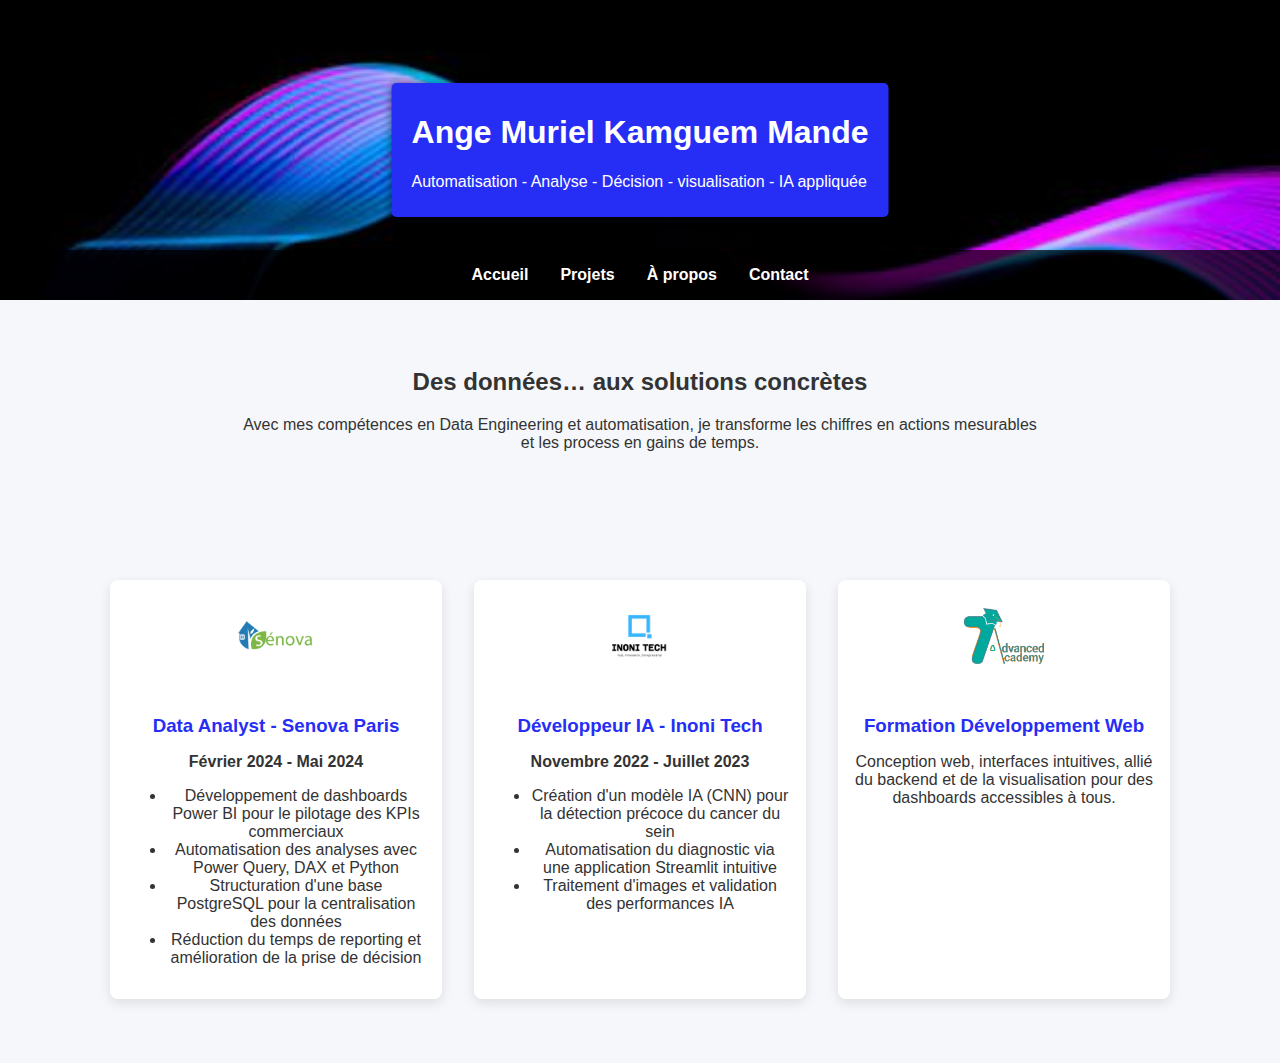
<file: index.html>
<!DOCTYPE html>
<html lang="fr">
<head>
  <meta charset="UTF-8">
  <meta name="viewport" content="width=device-width, initial-scale=1.0">
  <title>Muriel Kamguem - Portfolio</title>
  <link rel="stylesheet" href="style.css">
</head>
<body>

  <section class="header-apropos index-header">
    <img src="images/ba.jpg" alt="Bannière Data" class="banniere-img">
    <div class="banniere-contenu">
      <h1>Ange Muriel Kamguem Mande</h1>
      <p>Automatisation - Analyse - Décision - visualisation - IA appliquée</p>
    </div>
    <nav class="navbar-apropos-bas">
      <ul>
        <li><a href="index.html">Accueil</a></li>
        <li><a href="projets.html">Projets</a></li>
        <li><a href="a-propos.html">À propos</a></li>
        <li><a href="contact.html">Contact</a></li>
      </ul>
    </nav>
</section>


<main class="hero">
  <h2>Des données… aux solutions concrètes</h2>
  <p>Avec mes compétences en Data Engineering et automatisation, je transforme les chiffres en actions mesurables et les process en gains de temps.</p>
</main>

<section class="blocs-experiences">
  <div class="bloc">
    <img src="images/Logo-senova (1).jpg" alt="Senova">
    <h3>Data Analyst - Senova Paris</h3>
        <p><strong>Février 2024 - Mai 2024</strong></p>
        <ul>
            <li>Développement de dashboards Power BI pour le pilotage des KPIs commerciaux</li>
            <li>Automatisation des analyses avec Power Query, DAX et Python</li>
            <li>Structuration d'une base PostgreSQL pour la centralisation des données</li>
            <li>Réduction du temps de reporting et amélioration de la prise de décision</li>
        </ul>
  </div>
  <div class="bloc">
    <img src="images/inonitech.jpg" alt="Inoni Tech">
     <h3>Développeur IA - Inoni Tech</h3>
        <p><strong>Novembre 2022 - Juillet 2023</strong></p>
        <ul>
            <li>Création d'un modèle IA (CNN) pour la détection précoce du cancer du sein</li>
            <li>Automatisation du diagnostic via une application Streamlit intuitive</li>
            <li>Traitement d'images et validation des performances IA</li>
        </ul>
    </div>
  <div class="bloc">
    <img src="images/SevenAcademy-logo.png" alt="Seven Academy">
    <h3>Formation Développement Web</h3>
    <p>Conception web, interfaces intuitives, allié du backend et de la visualisation pour des dashboards accessibles à tous.</p>
  </div>
</section>

</body>
</html>
</file>
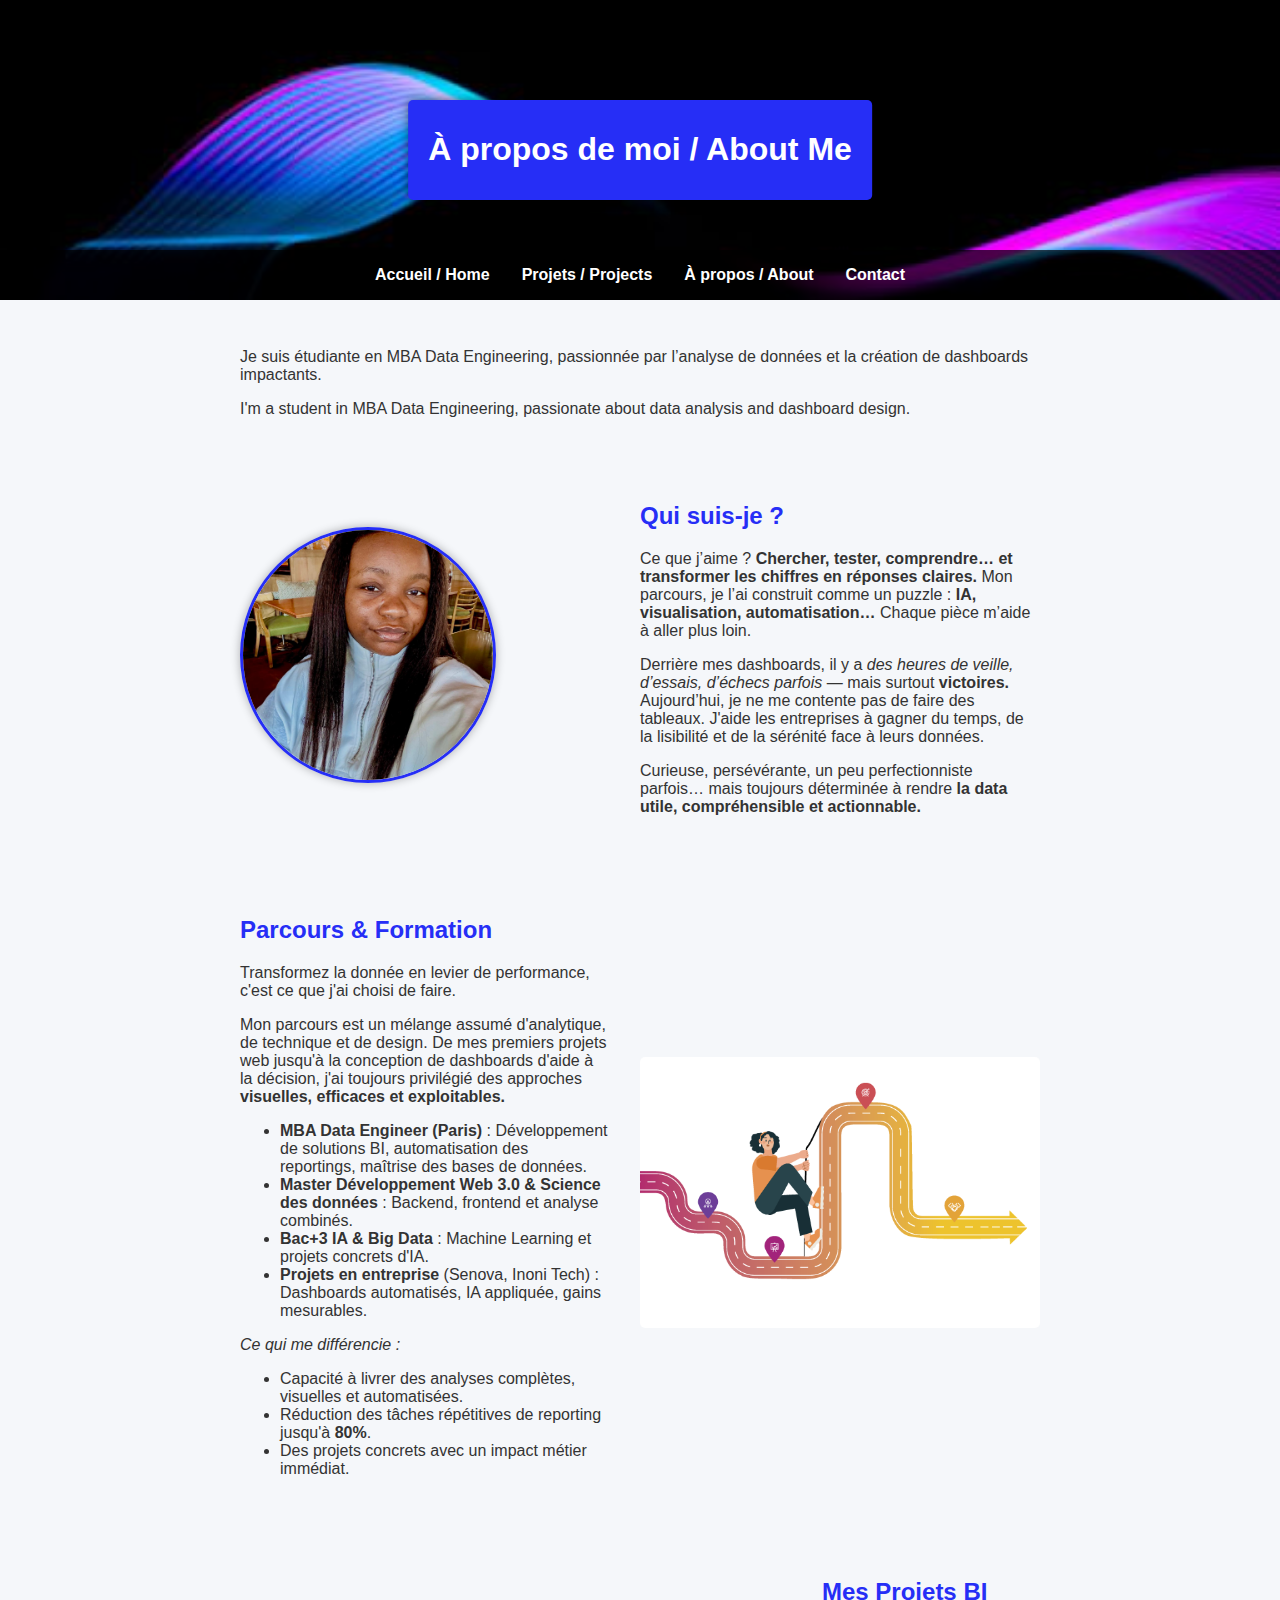
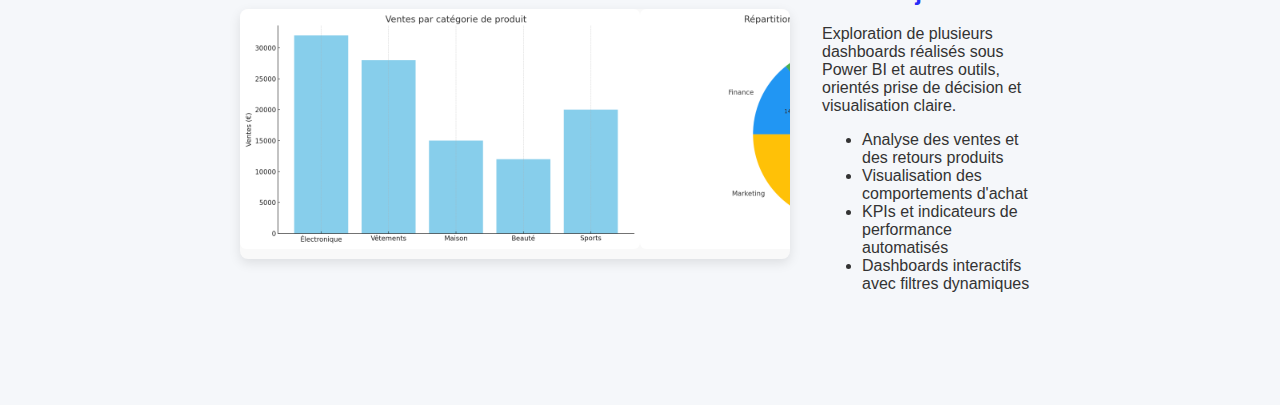
<file: a-propos.html>
<!DOCTYPE html>
<html lang="fr">
<head>
  <meta charset="UTF-8">
  <meta name="viewport" content="width=device-width, initial-scale=1.0">
  <title>À propos</title>
  <link rel="stylesheet" href="style.css">
</head>
<body>

<section class="header-apropos">
    <img src="images/ba.jpg" alt="Bannière" class="banniere-img">
    <div class="banniere-contenu">
      <h1>À propos de moi / About Me</h1>
    </div>
    <nav class="navbar-apropos-bas">
      <ul>
        <li><a href="index.html">Accueil / Home</a></li>
        <li><a href="projets.html">Projets / Projects</a></li>
        <li><a href="a-propos.html">À propos / About</a></li>
        <li><a href="contact.html">Contact</a></li>
      </ul>
    </nav>
</section>

<main>
    <p>Je suis étudiante en MBA Data Engineering, passionnée par l’analyse de données et la création de dashboards impactants.</p>
    <p>I'm a student in MBA Data Engineering, passionate about data analysis and dashboard design.</p>

    <section class="projet-section">
      <div class="image-ronde">
          <img src="images/me.jpg" alt="Photo professionnelle">
      </div>
      <div class="texte-droite">
          <h2 style="color:#262EF6;">Qui suis-je ?</h2>
          <p>Ce que j’aime ? <strong> Chercher, tester, comprendre… et transformer les chiffres en réponses claires.</strong> Mon parcours, je l’ai construit comme un puzzle : <strong>IA, visualisation, automatisation…</strong> Chaque pièce m’aide à aller plus loin.</p>
          <p>Derrière mes dashboards, il y a <i>des heures de veille, d’essais, d’échecs parfois</i> — mais surtout <strong>victoires.</strong> Aujourd’hui, je ne me contente pas de faire des tableaux. J'aide les entreprises à gagner du temps, de la lisibilité et de la sérénité face à leurs données.</p>
          <p>Curieuse, persévérante, un peu perfectionniste parfois… mais toujours déterminée à rendre <strong>la data utile, compréhensible et actionnable.</strong></p>
      </div>
    </section>

    <section class="projet-section">
      <div class="texte-gauche">
          <h2 style="color:#262EF6;">Parcours & Formation</h2>
          <p>Transformez la donnée en levier de performance, c'est ce que j'ai choisi de faire.</p>
          <p>Mon parcours est un mélange assumé d'analytique, de technique et de design. De mes premiers projets web jusqu'à la conception de dashboards d'aide à la décision, j'ai toujours privilégié des approches <strong>visuelles, efficaces et exploitables.</strong></p>
          <ul>
              <li><strong>MBA Data Engineer (Paris)</strong> : Développement de solutions BI, automatisation des reportings, maîtrise des bases de données.</li>
              <li><strong>Master Développement Web 3.0 & Science des données</strong> : Backend, frontend et analyse combinés.</li>
              <li><strong>Bac+3 IA & Big Data</strong> : Machine Learning et projets concrets d'IA.</li>
              <li><strong>Projets en entreprise</strong> (Senova, Inoni Tech) : Dashboards automatisés, IA appliquée, gains mesurables.</li>
          </ul>
          <p><em>Ce qui me différencie :</em></p>
          <ul>
              <li>Capacité à livrer des analyses complètes, visuelles et automatisées.</li>
              <li>Réduction des tâches répétitives de reporting jusqu'à <strong>80%</strong>.</li>
              <li>Des projets concrets avec un impact métier immédiat.</li>
          </ul>
      </div>
      <div class="image-droite">
          <img src="images/parcours.png" alt="Analyse Data">
      </div>
    </section>

    <section class="projet-section">
      <div class="image-gauche">
        <section class="slider">
          <div class="slide-track">
            <div class="slide"><img src="images/dashboard1.png" alt="Dashboard 1"></div>
            <div class="slide"><img src="images/dashboard2.png" alt="Dashboard 2"></div>
            <div class="slide"><img src="images/dashboard3.png" alt="Dashboard 3"></div>
            <div class="slide"><img src="images/dashboard4.png" alt="Dashboard 4"></div>

            <!-- Doublons pour boucle infinie -->
            <div class="slide"><img src="images/dashboard1.png" alt="Dashboard 1"></div>
            <div class="slide"><img src="images/dashboard2.png" alt="Dashboard 2"></div>
            <div class="slide"><img src="images/dashboard3.png" alt="Dashboard 3"></div>
            <div class="slide"><img src="images/dashboard4.png" alt="Dashboard 4"></div>
          </div>
        </section> 
      </div>

  <div class="texte-droite">
    <h2 style="color:#262EF6;">Mes Projets BI</h2>
    <p>Exploration de plusieurs dashboards réalisés sous Power BI et autres outils, orientés prise de décision et visualisation claire.</p>
    <ul>
      <li>Analyse des ventes et des retours produits</li>
      <li>Visualisation des comportements d'achat</li>
      <li>KPIs et indicateurs de performance automatisés</li>
      <li>Dashboards interactifs avec filtres dynamiques</li>
    </ul>
  </div>
</section>

</main>
</body>
</html>
</file>
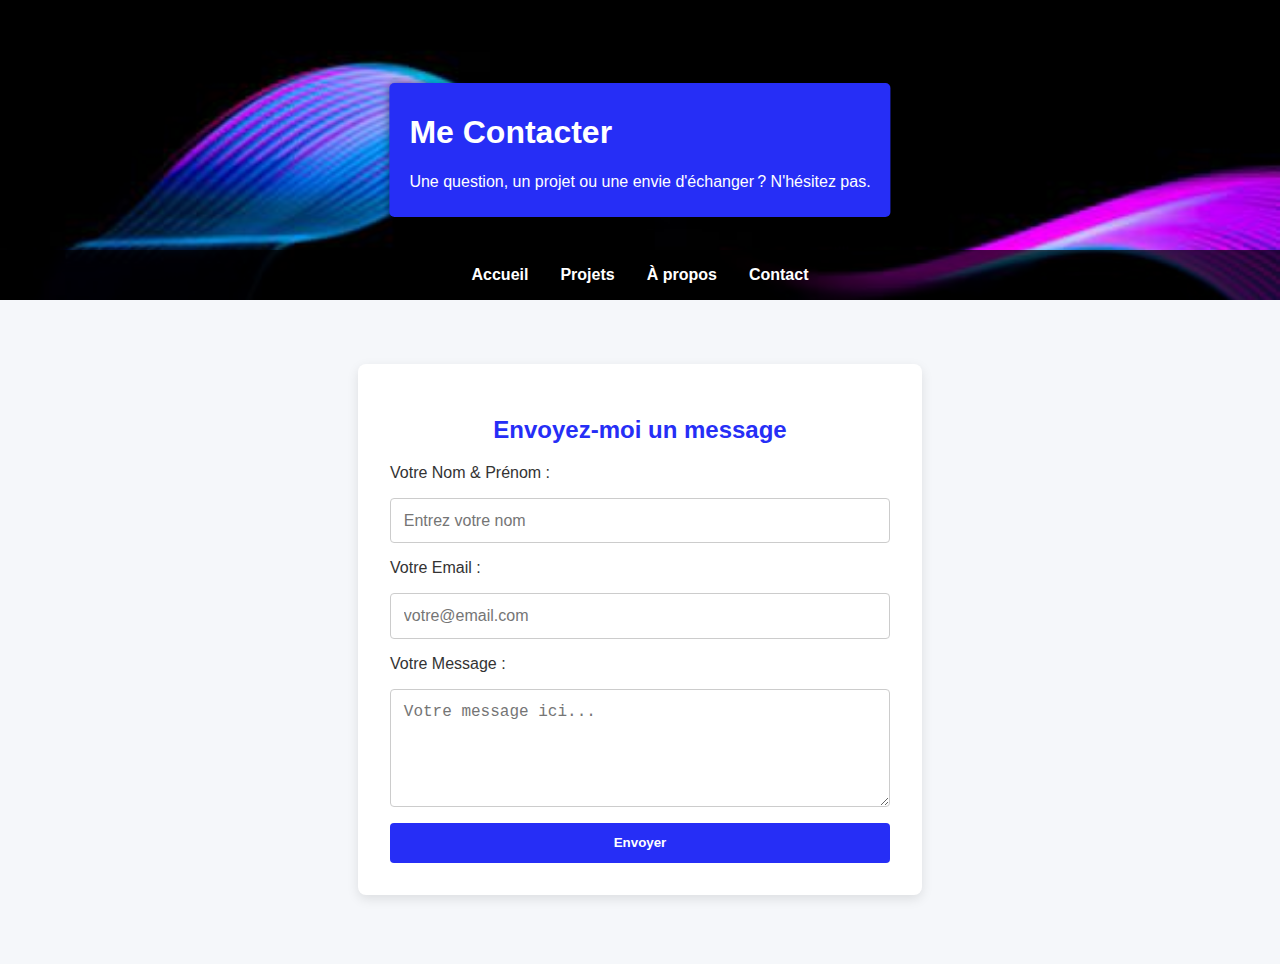
<file: contact.html>
<!DOCTYPE html>
<html lang="fr">
<head>
  <meta charset="UTF-8">
  <meta name="viewport" content="width=device-width, initial-scale=1.0">
  <title>Me Contacter</title>
  <link rel="stylesheet" href="style.css">
</head>
<body>

<section class="header-apropos">
    <img src="images/ba.jpg" alt="Bannière Data" class="banniere-img">
    <div class="banniere-contenu">
      <h1>Me Contacter</h1>
      <p>Une question, un projet ou une envie d'échanger ? N'hésitez pas.</p>
    </div>
    <nav class="navbar-apropos-bas">
      <ul>
        <li><a href="index.html">Accueil</a></li>
        <li><a href="projets.html">Projets</a></li>
        <li><a href="a-propos.html">À propos</a></li>
        <li><a href="contact.html">Contact</a></li>
      </ul>
    </nav>
</section>

<main class="contact-main">
  <h2 style="text-align:center; color:#262EF6;">Envoyez-moi un message</h2>
  
  <form class="contact-form" action="mailto:kamman112000@gmail.com" method="post" enctype="text/plain">
    <label for="name">Votre Nom & Prénom :</label>
    <input type="text" id="name" name="name" placeholder="Entrez votre nom" required>

    <label for="email">Votre Email :</label>
    <input type="email" id="email" name="email" placeholder="votre@email.com" required>

    <label for="message">Votre Message :</label>
    <textarea id="message" name="message" rows="5" placeholder="Votre message ici..." required></textarea>

    <button type="submit">Envoyer</button>
  </form>
</main>

</body>
</html>
</file>
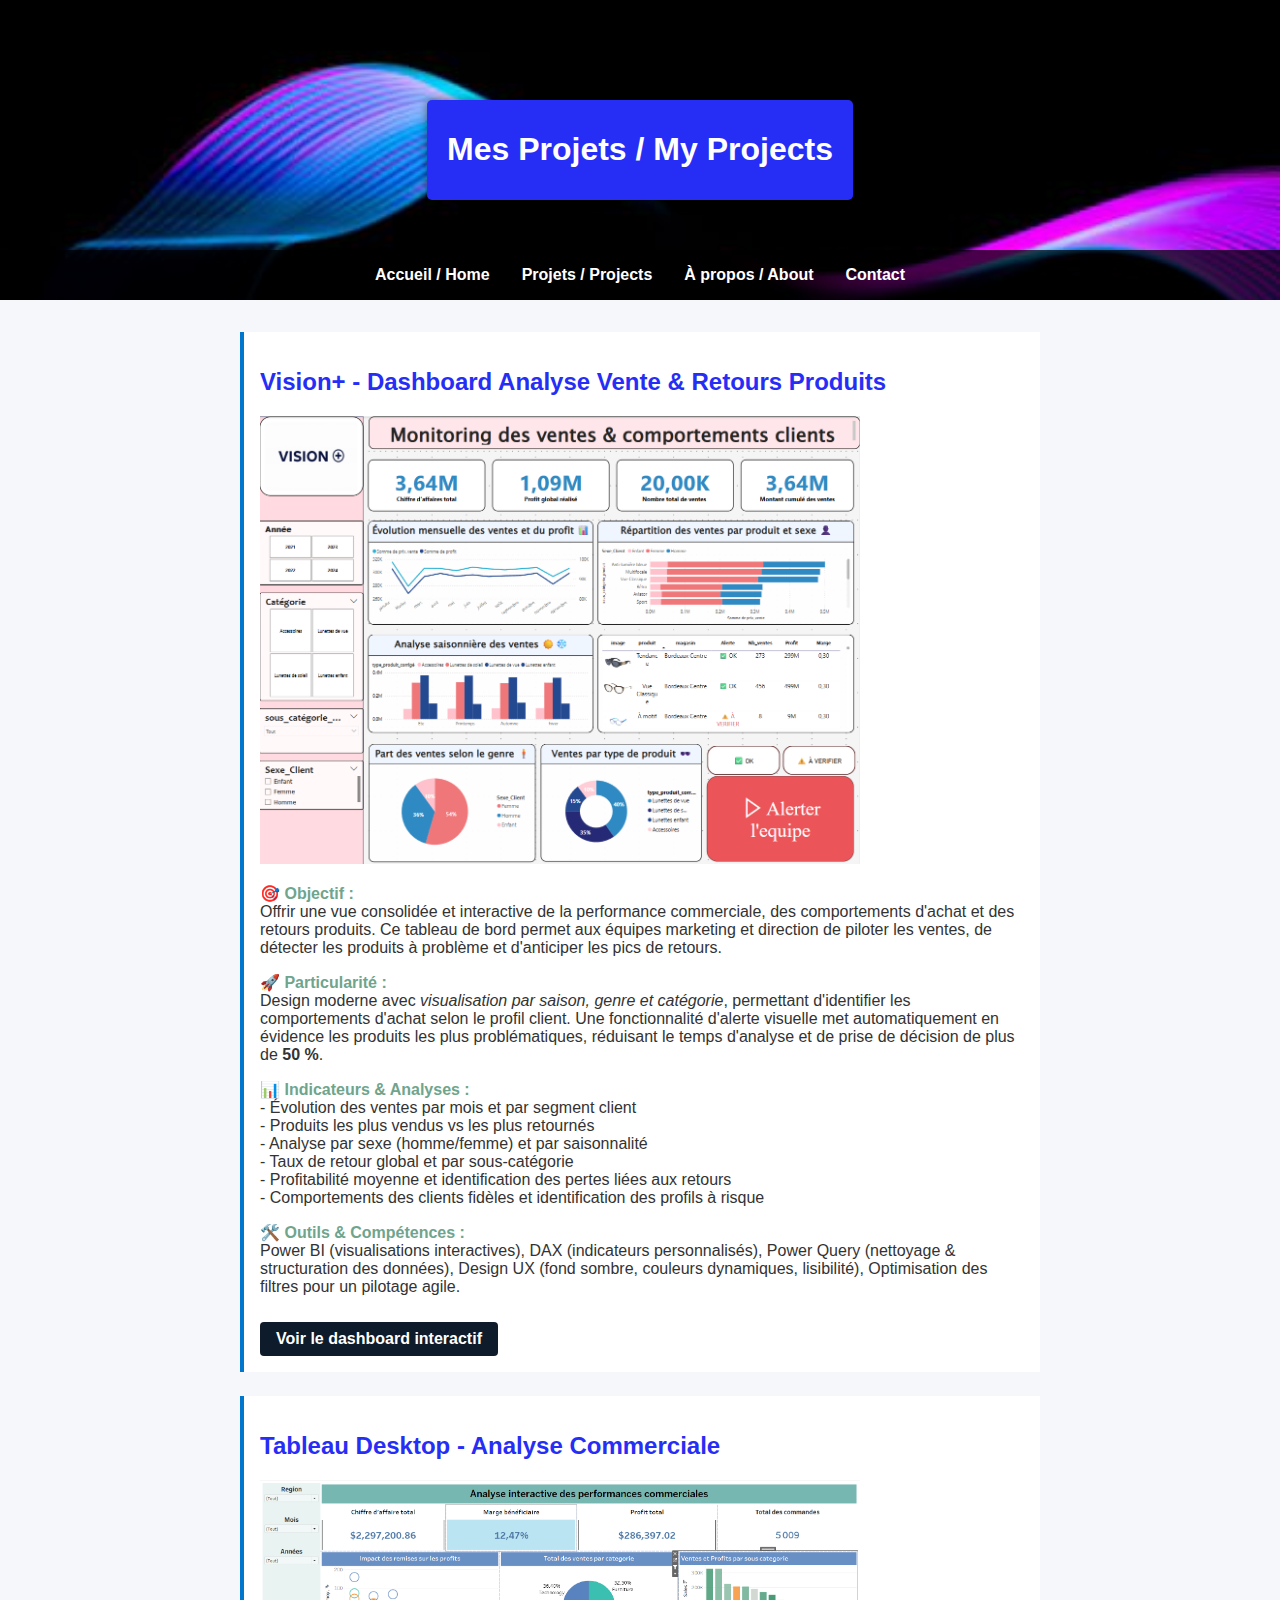
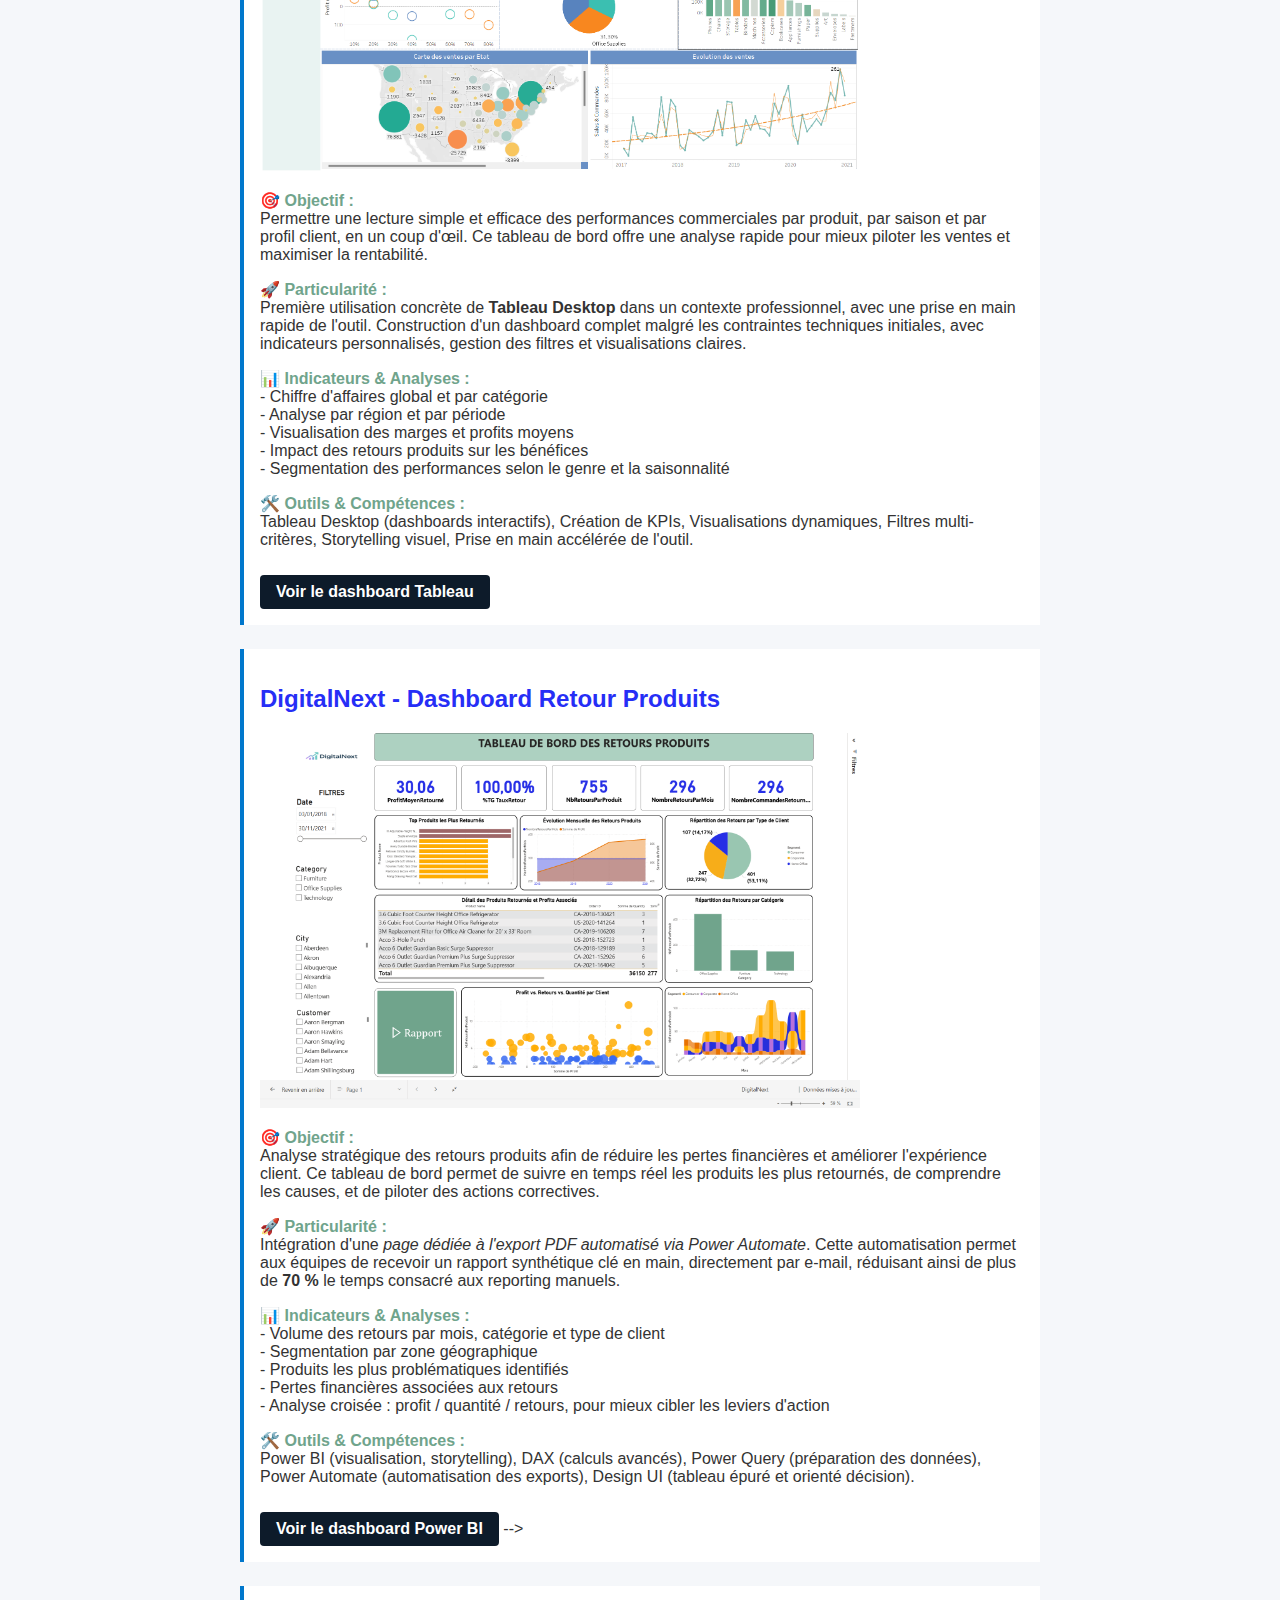
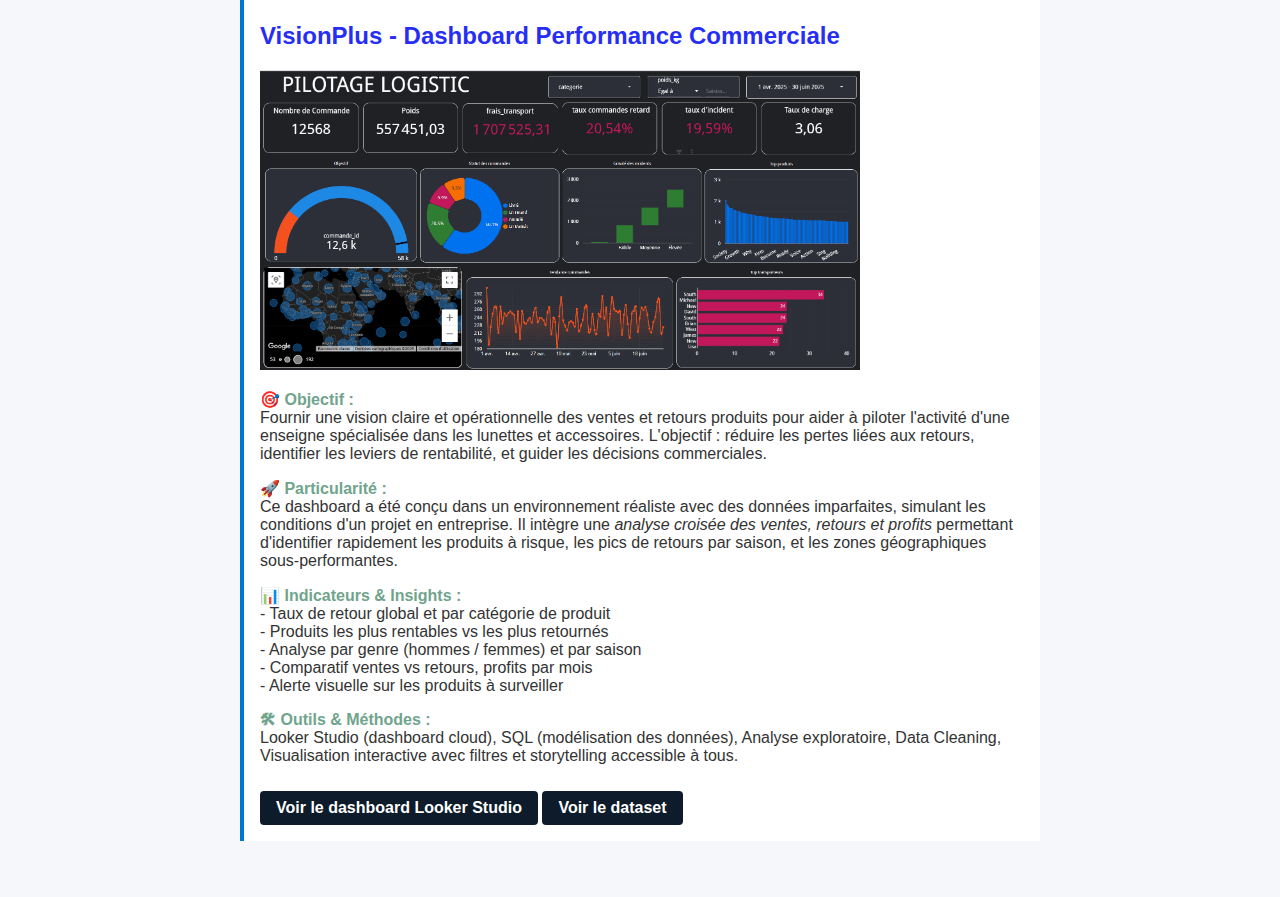
<file: projets.html>
<!DOCTYPE html>
<html lang="fr">
<head>
  <meta charset="UTF-8" />
  <meta name="viewport" content="width=device-width, initial-scale=1.0"/>
  <title>Projets</title>
  <link rel="stylesheet" href="style.css"/>
</head>
<body>
  <section class="header-apropos">
    <img src="images/ba.jpg" alt="Bannière" class="banniere-img">
    <div class="banniere-contenu">
      <h1>Mes Projets / My Projects</h1>
    </div>
    
    <nav class="navbar-apropos-bas">
      <ul>
        <li><a href="index.html">Accueil / Home</a></li>
        <li><a href="projets.html">Projets / Projects</a></li>
        <li><a href="a-propos.html">À propos / About</a></li>
        <li><a href="contact.html">Contact</a></li>
      </ul>
    </nav>
    
  </section>
  <main>
    <div class="project">
      <h2 style="color: #262EF6;">Vision+ - Dashboard Analyse Vente & Retours Produits</h2>
      <img src="images/VISION1+.png" alt="Dashboard Vision+" style="width:100%; max-width:600px;">
      
      <p>
          <strong style="color: #70A48C;">🎯 Objectif : </strong><br>
          Offrir une vue consolidée et interactive de la performance commerciale, des comportements d'achat et des retours produits. Ce tableau de bord permet aux équipes marketing et direction de piloter les ventes, de détecter les produits à problème et d'anticiper les pics de retours.
      </p>
  
      <p>
          <strong style="color: #70A48C;">🚀 Particularité :</strong><br>
          Design moderne avec <em>visualisation par saison, genre et catégorie</em>, permettant d'identifier les comportements d'achat selon le profil client. Une fonctionnalité d'alerte visuelle met automatiquement en évidence les produits les plus problématiques, réduisant le temps d'analyse et de prise de décision de plus de <strong>50 %</strong>.
      </p>
  
      <p>
          <strong style="color: #70A48C;">📊 Indicateurs & Analyses :</strong><br>
          - Évolution des ventes par mois et par segment client<br>
          - Produits les plus vendus vs les plus retournés<br>
          - Analyse par sexe (homme/femme) et par saisonnalité<br>
          - Taux de retour global et par sous-catégorie<br>
          - Profitabilité moyenne et identification des pertes liées aux retours<br>
          - Comportements des clients fidèles et identification des profils à risque
      </p>
  
      <p>
          <strong style="color: #70A48C;">🛠️ Outils & Compétences :</strong><br>
          Power BI (visualisations interactives), DAX (indicateurs personnalisés), Power Query (nettoyage & structuration des données), Design UX (fond sombre, couleurs dynamiques, lisibilité), Optimisation des filtres pour un pilotage agile.
      </p>
  
      <a href="https://github.com/jessik-19/Projet-visionPlus-PowerBi.git" target="_blank" class="github-button">Voir le dashboard interactif</a>
  </div>
  
  <div class="project">
    <h2 style="color: #262EF6;">Tableau Desktop - Analyse Commerciale</h2>
    <img src="images/Pilotage-Commerciale-Tableau.png" alt="Dashboard Tableau Analyse ventes" style="width:100%; max-width:600px;">

    <p>
        <strong style="color: #70A48C;">🎯 Objectif :</strong><br>
        Permettre une lecture simple et efficace des performances commerciales par produit, par saison et par profil client, en un coup d'œil. Ce tableau de bord offre une analyse rapide pour mieux piloter les ventes et maximiser la rentabilité.
    </p>

    <p>
        <strong style="color: #70A48C;">🚀 Particularité :</strong><br>
        Première utilisation concrète de <strong>Tableau Desktop</strong> dans un contexte professionnel, avec une prise en main rapide de l'outil. Construction d'un dashboard complet malgré les contraintes techniques initiales, avec indicateurs personnalisés, gestion des filtres et visualisations claires.
    </p>

    <p>
        <strong style="color: #70A48C;">📊 Indicateurs & Analyses :</strong><br>
        - Chiffre d'affaires global et par catégorie<br>
        - Analyse par région et par période<br>
        - Visualisation des marges et profits moyens<br>
        - Impact des retours produits sur les bénéfices<br>
        - Segmentation des performances selon le genre et la saisonnalité
    </p>

    <p>
        <strong style="color: #70A48C;">🛠️ Outils & Compétences :</strong><br>
        Tableau Desktop (dashboards interactifs), Création de KPIs, Visualisations dynamiques, Filtres multi-critères, Storytelling visuel, Prise en main accélérée de l'outil.
    </p>

    <a href="https://public.tableau.com/views/Analysesdesperformancescommerciales/Tableaudebord2?:language=fr-FR&:sid=&:redirect=auth&:display_count=n&:origin=viz_share_link" target="_blank" class="github-button">Voir le dashboard Tableau</a>
</div>


    
    <div class="project">
      <h2 style="color: #262EF6;">DigitalNext - Dashboard Retour Produits</h2>
      <img src="images/digitalNest.png" alt="Dashboard Retour Produits" style="width:100%; max-width:600px;">
      
      <p>
          <strong style="color: #70A48C;">🎯 Objectif :</strong><br>
          Analyse stratégique des retours produits afin de réduire les pertes financières et améliorer l'expérience client. Ce tableau de bord permet de suivre en temps réel les produits les plus retournés, de comprendre les causes, et de piloter des actions correctives.
      </p>
  
      <p>
          <strong style="color: #70A48C;">🚀 Particularité :</strong><br>
          Intégration d'une <em>page dédiée à l'export PDF automatisé via Power Automate</em>. Cette automatisation permet aux équipes de recevoir un rapport synthétique clé en main, directement par e-mail, réduisant ainsi de plus de <strong>70 %</strong> le temps consacré aux reporting manuels.
      </p>
  
      <p>
          <strong style="color: #70A48C;">📊 Indicateurs & Analyses :</strong><br>
          - Volume des retours par mois, catégorie et type de client<br>
          - Segmentation par zone géographique<br>
          - Produits les plus problématiques identifiés<br>
          - Pertes financières associées aux retours<br>
          - Analyse croisée : profit / quantité / retours, pour mieux cibler les leviers d'action
      </p>
  
      <p>
          <strong style="color: #70A48C;">🛠️ Outils & Compétences :</strong><br>
          Power BI (visualisation, storytelling), DAX (calculs avancés), Power Query (préparation des données), Power Automate (automatisation des exports), Design UI (tableau épuré et orienté décision).
      </p>
      <a href="https://github.com/jessik-19/DigitalNext-Logistique-Dashboard.git" class="github-button">Voir le dashboard Power BI</a> -->
    </div>    
    

    <div class="project">
  <h2 style="color: #262EF6;">VisionPlus - Dashboard Performance Commerciale</h2>
  <img src="images/logistic.png" alt="Dashboard VisionPlus" style="width:100%; max-width:600px;">
  
  <p>
    <strong style="color: #70A48C;">🎯 Objectif :</strong><br>
    Fournir une vision claire et opérationnelle des ventes et retours produits pour aider à piloter l'activité d'une enseigne spécialisée dans les lunettes et accessoires. L'objectif : réduire les pertes liées aux retours, identifier les leviers de rentabilité, et guider les décisions commerciales.
  </p>

  <p>
    <strong style="color: #70A48C;">🚀 Particularité :</strong><br>
    Ce dashboard a été conçu dans un environnement réaliste avec des données imparfaites, simulant les conditions d'un projet en entreprise. Il intègre une <em>analyse croisée des ventes, retours et profits</em> permettant d'identifier rapidement les produits à risque, les pics de retours par saison, et les zones géographiques sous-performantes.
  </p>

  <p>
    <strong style="color: #70A48C;">📊 Indicateurs & Insights :</strong><br>
    - Taux de retour global et par catégorie de produit<br>
    - Produits les plus rentables vs les plus retournés<br>
    - Analyse par genre (hommes / femmes) et par saison<br>
    - Comparatif ventes vs retours, profits par mois<br>
    - Alerte visuelle sur les produits à surveiller
  </p>

  <p>
    <strong style="color: #70A48C;">🛠 Outils & Méthodes :</strong><br>
    Looker Studio (dashboard cloud), SQL (modélisation des données), Analyse exploratoire, Data Cleaning, Visualisation interactive avec filtres et storytelling accessible à tous.
  </p>

  <a href="https://lookerstudio.google.com/s/tKT5bVTeJP8" class="github-button">Voir le dashboard Looker Studio</a>
  <a href="https://github.com/jessik-19/-LogisTrack-Analytics.git" class="github-button">Voir le dataset</a>
</div>


  </main>
</body>
</html>
</file>
<file: style.css>
body {
  font-family: Arial, sans-serif;
  margin: 0;
  padding: 0;
  background-color: #f5f7fa;
  color: #333;
}

header nav ul {
  display: flex;
  justify-content: center;
  background-color: #0d1b2a;
  list-style-type: none;
  padding: 1em 0;
}

header nav ul li {
  margin: 0 15px;
}

header nav ul li a {
  color: white;
  text-decoration: none;
  font-weight: bold;
}

main {
  padding: 2em;
  max-width: 800px;
  margin: auto;
}

.hero {
  text-align: center;
  padding: 3em 1em;
}

.project {
  background: white;
  padding: 1em;
  margin-bottom: 1.5em;
  border-left: 4px solid #0077cc;
}

.github-button {
  display: inline-block;
  padding: 8px 16px;
  background-color: #0d1b2a;
  color: white;
  text-decoration: none;
  border-radius: 4px;
  margin-top: 10px;
  font-weight: bold;
  transition: background 0.3s ease;
}

.github-button:hover {
  background-color: #0077cc;
}

.header-apropos {
  position: relative;
  height: 300px;
  overflow: hidden;
}

.banniere-img {
  width: 100%;
  height: 100%;
  object-fit: cover;
}

.banniere-contenu {
  position: absolute;
  top: 50%;
  left: 50%;
  transform: translate(-50%, -50%);
  background: #262EF6;
  padding: 10px 20px;
  color: white;
  border-radius: 5px;
  box-shadow: 0 0 10px rgba(0,0,0,0.5);
  z-index: 2;
}

.navbar-apropos-bas {
  position: absolute;
  bottom: 0;
  width: 100%;
  background: rgba(0, 0, 0, 0.7);
  display: flex;
  justify-content: center;
  z-index: 2;
}

.navbar-apropos-bas ul {
  display: flex;
  gap: 2rem;
  list-style: none;
  padding: 1rem;
  margin: 0;
}

.navbar-apropos-bas a {
  color: white;
  text-decoration: none;
  font-weight: bold;
}

.index-header .banniere-contenu h1 {
  font-size: 2rem;
  font-weight: bold;
  text-align: center;
}

.blocs-experiences {
  display: flex;
  justify-content: center;
  gap: 2rem;
  flex-wrap: wrap;
  margin: 4rem auto;
  max-width: 1100px;
}

.bloc {
  background: white;
  padding: 1rem;
  text-align: center;
  border-radius: 8px;
  box-shadow: 0 4px 12px rgba(0,0,0,0.1);
  flex: 1 1 250px;
  max-width: 300px;
}

.bloc img {
  width: 80px;
  height: 80px;
  object-fit: contain;
  margin-bottom: 1rem;
}

.bloc h3 {
  color: #262EF6;
  margin-bottom: 0.5rem;
}

.projet-section {
  display: flex;
  justify-content: space-between;
  align-items: center;
  flex-wrap: wrap;
  margin: 4rem auto;
  max-width: 1100px;
  gap: 2rem;
}

.texte-droite, .texte-gauche {
  flex: 1;
  min-width: 200px;
  max-width: 400px;
}

.image-ronde img {
  width: 250px;
  height: 250px;
  border-radius: 50%;
  object-fit: cover;
  border: 3px solid #262EF6;
  box-shadow: 0 0 10px rgba(0,0,0,0.3);
  max-width: none;
}

.image-droite img {
  width: 100%;
  max-width: 400px;
  border-radius: 5px;
  object-fit: contain;
}

.image-gauche {
  flex: 1;
  max-width: 550px;
}

.slider {
  width: 100%;
  overflow: hidden;
  background-color: #f9f9f9;
  border-radius: 8px;
  box-shadow: 0 4px 12px rgba(0, 0, 0, 0.1);
  margin: 0 auto;
  position: relative;
  height: 250px;
}

.slide-track {
  display: flex;
  width: calc(200%);
  animation: scroll 20s linear infinite;
  align-items: center;
}

.slide {
  width: 50%;
  display: flex;
  justify-content: center;
  align-items: center;
}

.slide img {
  max-height: 240px;
  height: 240px;
  width: auto;
  object-fit: contain;
  border-radius: 6px;
}

@keyframes scroll {
  0% {
    transform: translateX(0);
  }
  100% {
    transform: translateX(-100%);
  }
}

.contact-main {
  max-width: 500px;
  margin: 4rem auto;
  padding: 2rem;
  background: white;
  border-radius: 8px;
  box-shadow: 0 4px 12px rgba(0,0,0,0.1);
}

.contact-form {
  display: flex;
  flex-direction: column;
  gap: 1rem;
}

.contact-form input, 
.contact-form textarea {
  padding: 0.8rem;
  border: 1px solid #ccc;
  border-radius: 4px;
  font-size: 1rem;
}

.contact-form button {
  background-color: #262EF6;
  color: white;
  padding: 0.8rem;
  border: none;
  border-radius: 4px;
  cursor: pointer;
  font-weight: bold;
}

.contact-form button:hover {
  background-color: #0d1b2a;
}
</file>
